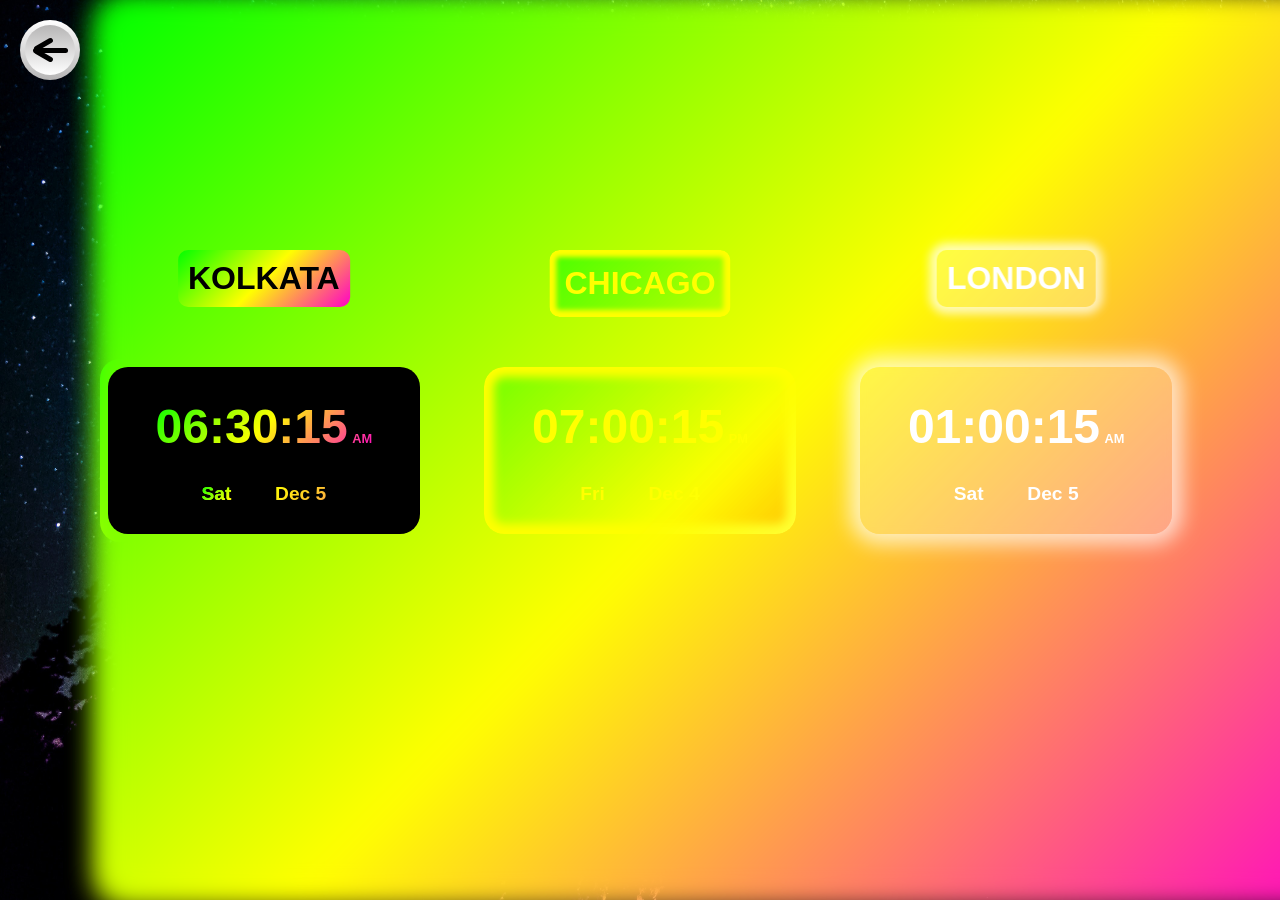
<file: index.html>
<!DOCTYPE html>
<html lang="en">
<head>
    <meta charset="UTF-8">
    <meta http-equiv="X-UA-Compatible" content="IE=edge">
    <meta name="viewport" content="width=device-width, initial-scale=1.0">
    <title> Clock </title>
    <link rel="stylesheet" href="clock.css">
</head>
<body>
    <a href="#">
        <div class="circle">
            <div class="circle_shadow"></div>
            <div class="outer_circle"></div>
            <div class="inner_circle"></div>
            <span class="line line1"></span>
            <span class="line line2"></span>
            <span class="line line3"></span>
        </div>
    </a>
    
    <div class="container">
        <div class="clock" id="one"> <!-- First Clock -->
            <div class="main">
                <span class="time">
                    06:42:09
                </span>
                <span class="ampm">
                    PM
                </span>
            </div>
            <div class="daydate">
                <span class="day">
                    Thu
                </span>
                <span class="month">
                    Jun
                </span>
                <span class="date">
                    08
                </span>
            </div>
            <div class="board">Kolkata</div>
        </div>
        <div class="glow"></div>
        <div class="glow"></div>
    </div>
    <div class="clock" id="two"> <!-- Second Clock -->
        <div class="main">
            <span class="time">
                06:42:09
            </span>
            <span class="ampm">
                PM
            </span>
        </div>
        <div class="daydate">
            <span class="day">
                Thu
            </span>
            <span class="month">
                Jun
            </span>
            <span class="date">
                08
            </span>
        </div>
        <div class="board">ChicaGO</div>
    </div>
    <div class="clock" id="three"> <!-- Third Clock -->
        <div class="main">
            <span class="time">
                06:42:09
            </span>
            <span class="ampm">
                PM
            </span>
        </div>
        <div class="daydate">
            <span class="day">
                Thu
            </span>
            <span class="month">
                Jun
            </span>
            <span class="date">
                08
            </span>
        </div>
        <div class="board">London</div>
    </div>

    <script src="clock.js"></script>
</body>
</html>
</file>
<file: clock.css>
* {
    margin: 0;
    padding: 0;
    box-sizing: content-box;
}

html,
body {
    background-image: url('images/start2322.jpg');
    background-position: center;
    background-repeat: no-repeat;
    background-attachment: fixed;
    background-size: 100% 100%;
    min-height: 100vh;
    min-width: max-content;
    display: flex;
    align-items: center;
    place-content: center;
    font-family: sans-serif;
}

.circle {
    position: absolute;
    top: 20px;
    left: 20px;
    padding: 30px;
    display: flex;
    flex-direction: column;
    place-content: center;
    align-items: center;
}

.outer_circle {
    position: absolute;
    padding: 30px;
    border-radius: 50%;
    background: linear-gradient(to bottom, #ffffff, #b6b5b5);
    z-index: 2;
}

.inner_circle {
    position: absolute;
    padding: 25px;
    border-radius: 50%;
    background: linear-gradient(to top, #ffffff, #b6b5b5);
    z-index: 3;
}

.circle_shadow {
    position: absolute;
    padding: 35px;
    border-radius: 50%;
    background: transparent;
    z-index: 1;
}

.circle:hover .circle_shadow {
    background: blue;
    filter: blur(4px);
}

.circle:hover .line {
    background-color: blue;
}

.line {
    position: absolute;
    height: 5px;
    border-radius: 10px;
    background: black;
    z-index: 4;
}

.line1 {
    width: 21px;
    rotate: -30deg;
    top: 22px;
    left: 13px;    
}

.line2 {
    width: 35px;
}

.line3 {
    width: 21px;
    rotate: 30deg;
    top: 33px;
    left: 13px;
}

.clock {
    display: flex;
    align-items: center;
    place-content: center;
    position: relative;
    padding: 2em 3em;
    padding-bottom: 5em;
    margin: 2em;
    font-weight: bold;
    border-radius: 20px;
    cursor: default;
}

.main {
    min-width: max-content;
}

.time {
    font-size: 3em;
}

.ampm {
    font-size: 0.8em;
}

.daydate {
    font-size: 1.2em;
    position: absolute;
    bottom: 0;
    left: 50%;
    transform: translateX(-50%);
    width: 100%;
    text-align: center;
    padding: 1.5em;
}

.day {
    padding-right: 2em;
}

.board {
    display: flex;
    align-items: center;
    place-content: center;
    position: absolute;
    left: 50%;
    transform: translateX(-50%);
    top: -70%;
    padding: 0.1em;
    font-size: 2em;
    border-radius: 10px;
    text-transform: uppercase;
}

/* Clock 1 */
.container {
    display: flex;
    align-items: center;
    margin: 1.5em;
    border-radius: 20px;
    background: linear-gradient(135deg, #00ff00, #ffff00, #ff00c8);
    animation: animate 1.5s linear infinite;
}

.glow {
    position: absolute;
    border-radius: 20px;
    height: 100%;
    width: 100%;
    background: inherit;
    filter: blur(15px);
}

#one {
    margin: 0.5em;
    background-color: black;
    z-index: 2;
}

#one .main {
    background: linear-gradient(135deg, #00ff00, #ffff00, #ff00c8);
    background-clip: text;
    -webkit-background-clip: text;
    -webkit-text-fill-color: transparent;
}

#one .daydate{
    background: linear-gradient(135deg, #00ff00, #ffff00, #ff00c8);
    background-clip: text;
    -webkit-background-clip: text;
    -webkit-text-fill-color: transparent;
}

#one .board {
    background: linear-gradient(135deg, #00ff00, #ffff00, #ff00c8);
    padding: 10px;
}

/* the following lines are for firefox as webkit isn't working properly there. 
Not needed for chrome */
#one .day {
    background: linear-gradient(135deg, #00ff00, #ffff00, #ff00c8);
    background-clip: text;
    -webkit-background-clip: text;
    -webkit-text-fill-color: transparent;
    animation: animate 1.5s linear infinite;
}

/* Clock 2 */
#two {
    color: #ffffff;
    background: #1b1b1b;
    mix-blend-mode: overlay;
    box-shadow: inset 0 0 10px 10px white;
}

#two .board {
    background: black;
    color: white;
    box-shadow: inset 0 0 5px 7px white;
    padding: 15px;
}


/* Clock 3 */
#three {
    background: rgba(255, 255, 255, 0.25);
    backdrop-filter: blur(4px);
    box-shadow: 0 0 20px 10px rgba(255, 255, 255, 0.7);
    color: #ffffff;
}

#three .board {
    background: rgba(255, 255, 255, 0.25);
    backdrop-filter: blur(4px);
    box-shadow: 0 0 10px 7px rgba(255, 255, 255, 0.7);
    color: #ffffff;
    padding: 10px;
}

@keyframes animate {
    100% {
        filter: hue-rotate(360deg);
    }
}
</file>
